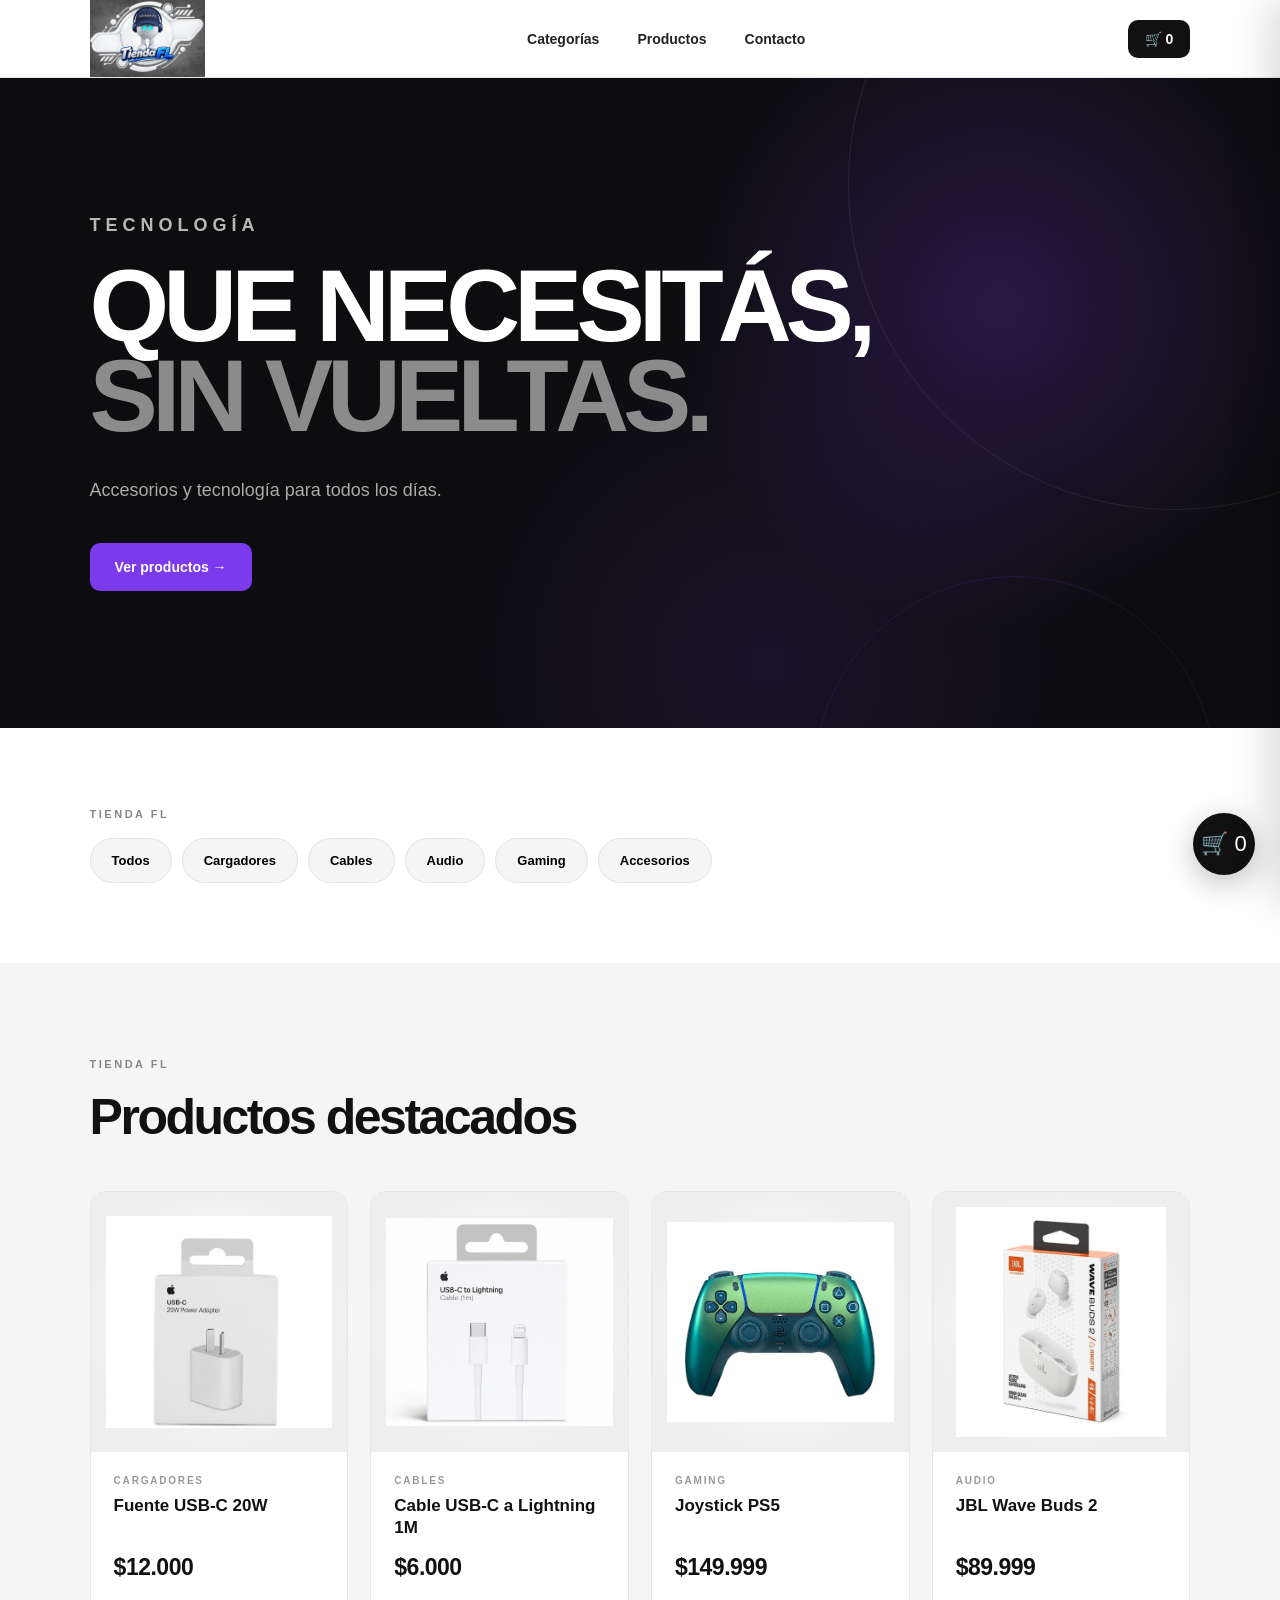
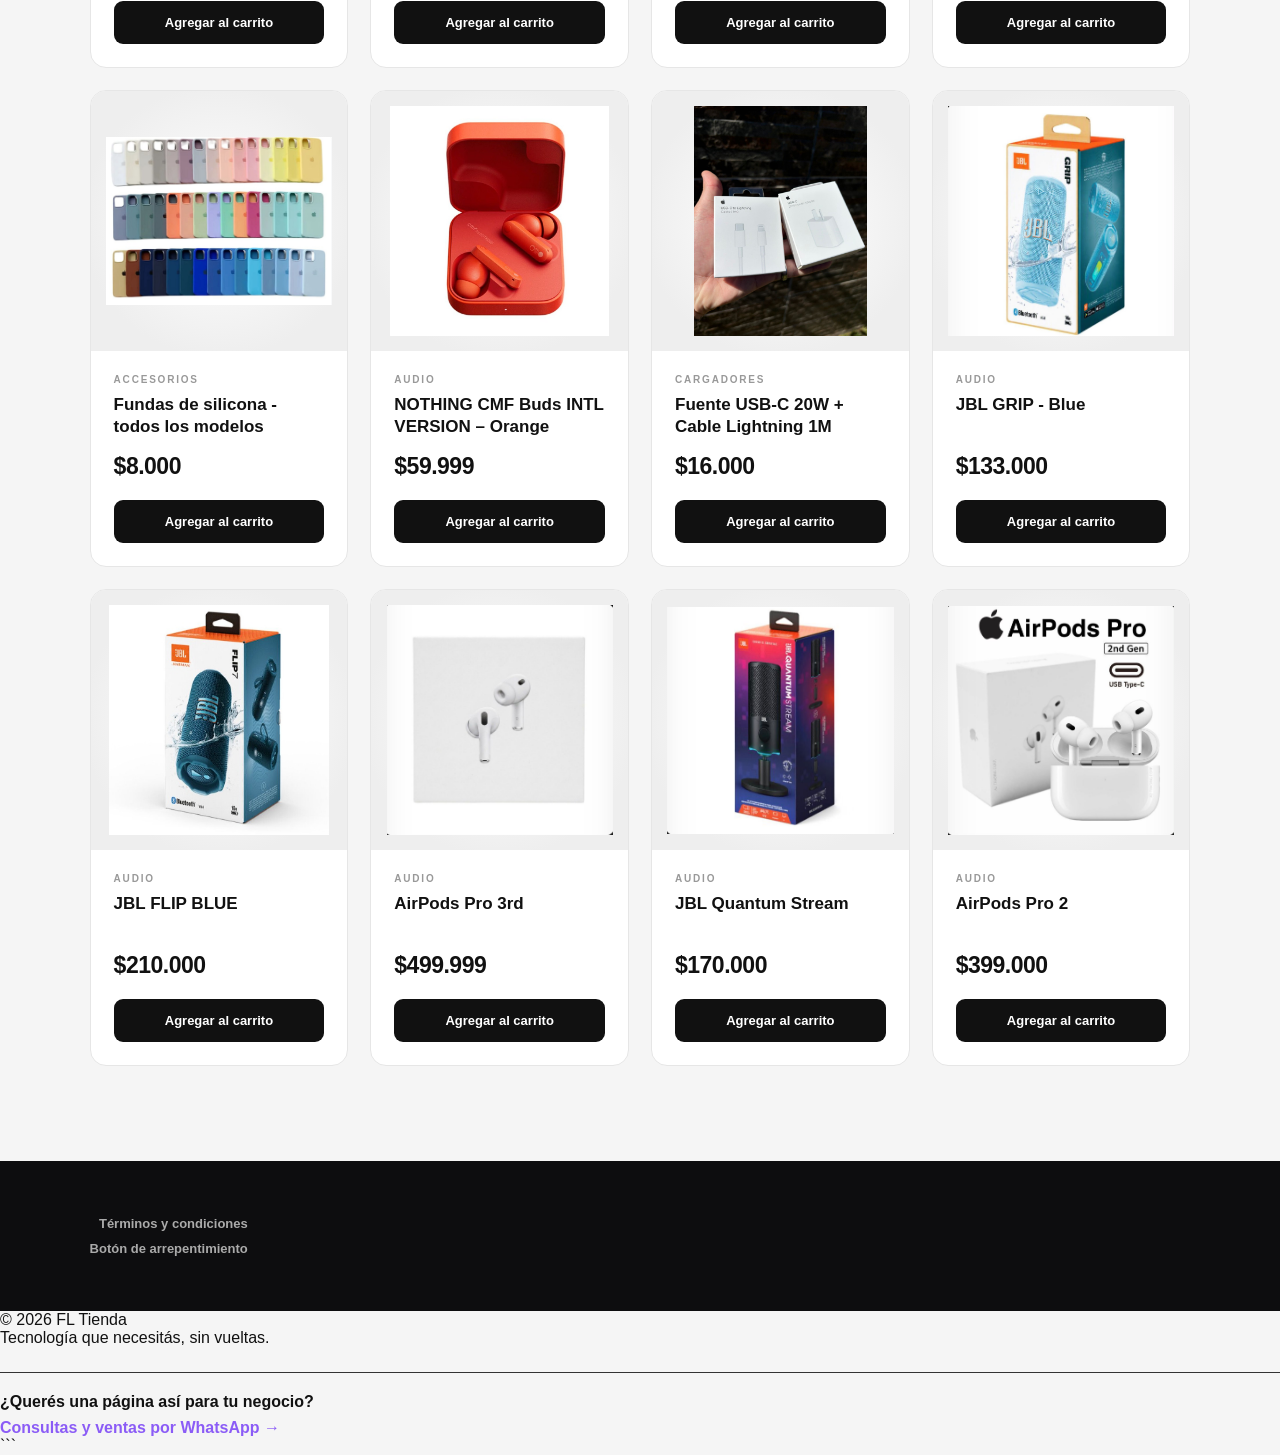
<file: index.html>
<!DOCTYPE html>
<html lang="es">
<head>
    <meta charset="UTF-8">
    <meta name="viewport" content="width=device-width, initial-scale=1.0">
    <title>Tienda FL | Tecnología y accesorios</title>
    <link rel="stylesheet" href="style.css">
</head>

<body>

    <header>
        <div class="logo">
    <img src="TiendaFLlogo.jpg" alt="Tienda FL">
</div>

        <nav>
            <a href="#categorias">Categorías</a>
            <a href="#productos">Productos</a>
            <a href="#contacto">Contacto</a>
        </nav>

        <button class="cart-button">
            🛒 <span id="cart-count">0</span>
        </button>
    </header>


    <main>

        <section class="hero">
            <div class="hero-content">
                <p class="eyebrow">TECNOLOGÍA</p>

                <h1>
                    QUE NECESITÁS,<br>
                    <span>SIN VUELTAS.</span>
                </h1>

                <p class="hero-text">
                    Accesorios y tecnología para todos los días.
                </p>

                <a href="#productos" class="hero-button">
                    Ver productos →
                </a>
            </div>
        </section>


        <section id="categorias" class="categories">
            <p class="section-label">TIENDA FL</p>

           <div class="category-list">
    <button data-category="todos">Todos</button>
    <button data-category="cargadores">Cargadores</button>
    <button data-category="cables">Cables</button>
    <button data-category="audio">Audio</button>
    <button data-category="gaming">Gaming</button>
    <button data-category="accesorios">Accesorios</button>
</div>
        </section>


        <section id="productos" class="products">

            <div class="section-heading">
                <div>
                    <p class="section-label">TIENDA FL</p>
                    <h2>Productos destacados</h2>
                </div>
            </div>


            <div class="product-grid">

                <article class="product-card">
                    <div class="product-image">
    <img src="fuente20w.jpg" alt="Fuente USB-C 20W">
</div>

                    <div class="product-info">
                        <p class="product-category">CARGADORES</p>
                       <h3>Fuente USB-C 20W</h3>
                        <p class="price">$12.000</p>
                        <button class="add-button">
                            Agregar al carrito
                        </button>
                    </div>
                </article>


                <article class="product-card">
                    <div class="product-image">
    <img src="cablelightning.jpg" alt="Cable USB-C a Lightning 1M">
</div>

                    <div class="product-info">
                        <p class="product-category">CABLES</p>
                        <h3>Cable USB-C a Lightning 1M</h3>
                        <p class="price">$6.000</p>
                        <button class="add-button">
                            Agregar al carrito
                        </button>
                    </div>
                </article>
                <article class="product-card">
                    <div class="product-image">
                        <img src="joystickps5.jpg" alt="Joystick PS5">
                    </div>

                    <div class="product-info">
                        <p class="product-category">GAMING</p>
                        <h3>Joystick PS5</h3>
                        <p class="price">$149.999</p>
                        <button class="add-button">
                            Agregar al carrito
                        </button>
                    </div>
                </article>


                <article class="product-card">
                    <div class="product-image">
                        <img src="jblwavebuds2.jpg" alt="JBL Wave Buds 2">
                    </div>

                    <div class="product-info">
                        <p class="product-category">AUDIO</p>
                        <h3>JBL Wave Buds 2</h3>
                        <p class="price">$89.999</p>
                        <button class="add-button">
                            Agregar al carrito
                        </button>
                    </div>
                </article>

                <article class="product-card">
    <div class="product-image">
        <img src="fundassc.jpg" alt="Fundas de silicona - todos los modelos">
    </div>

    <div class="product-info">
        <p class="product-category">ACCESORIOS</p>
        <h3>Fundas de silicona - todos los modelos</h3>
        <p class="price">$8.000</p>
        <button class="add-button">
            Agregar al carrito
        </button>
    </div>
</article>

              <article class="product-card">
    <div class="product-image">
        <img src="cmfnaranja.jpg" alt="NOTHING CMF Buds INTL VERSION – Orange">
    </div>

    <div class="product-info">
        <p class="product-category">AUDIO</p>
        <h3>NOTHING CMF Buds INTL VERSION – Orange</h3>
        <p class="price">$59.999</p>
        <button class="add-button">
            Agregar al carrito
        </button>
    </div>
</article> 

<article class="product-card">
    <div class="product-image">
        <img src="fuente20wcable.jpg" alt="Fuente USB-C 20W + Cable Lightning 1M">
    </div>

    <div class="product-info">
        <p class="product-category">CARGADORES</p>
        <h3>Fuente USB-C 20W + Cable Lightning 1M</h3>
        <p class="price">$16.000</p>
        <button class="add-button">
            Agregar al carrito
        </button>
    </div>
</article>
           
<article class="product-card">
    <div class="product-image">
        <img src="jblgripblue.jpg" alt="JBL GRIP - Blue">
    </div>

    <div class="product-info">
        <p class="product-category">AUDIO</p>
        <h3>JBL GRIP - Blue</h3>
        <p class="price">$133.000</p>
        <button class="add-button">
            Agregar al carrito
        </button>
    </div>
</article>

<article class="product-card">
    <div class="product-image">
        <img src="jblflipblue.jpg" alt="JBL FLIP BLUE">
    </div>

    <div class="product-info">
        <p class="product-category">AUDIO</p>
        <h3>JBL FLIP BLUE</h3>
        <p class="price">$210.000</p>
        <button class="add-button">
            Agregar al carrito
        </button>
    </div>
</article>
<article class="product-card">
    <div class="product-image">
        <img src="airpodspro3.jpg" alt="AirPods Pro 3rd">
    </div>

    <div class="product-info">
        <p class="product-category">AUDIO</p>
        <h3>AirPods Pro 3rd</h3>
        <p class="price">$499.999</p>
        <button class="add-button">
            Agregar al carrito
        </button>
    </div>
</article>
<article class="product-card">
    <div class="product-image">
        <img src="jblquantumstream.jpg" alt="JBL Quantum Stream">
    </div>

    <div class="product-info">
        <p class="product-category">AUDIO</p>
        <h3>JBL Quantum Stream</h3>
        <p class="price">$170.000</p>
        <button class="add-button">
            Agregar al carrito
        </button>
    </div>
</article>
<article class="product-card">
    <div class="product-image">
        <img src="airpodspro2.jpg" alt="AirPods Pro 2">
    </div>

    <div class="product-info">
        <p class="product-category">AUDIO</p>
        <h3>AirPods Pro 2</h3>
        <p class="price">$399.000</p>
        <button class="add-button">
            Agregar al carrito
        </button>
    </div>
</article>
            </div>

        </section>

    </main>

<footer id="contacto">
    <div class="footer-links">
        <a href="terminos.html">Términos y condiciones</a>
        <a href="arrepentimiento.html">Botón de arrepentimiento</a>
    </div>
</footer>
    <p>© 2026 FL Tienda</p>
    <p>Tecnología que necesitás, sin vueltas.</p>

    <div class="web-service">
        <p>¿Querés una página así para tu negocio?</p>
        <a href="https://wa.me/5493513851073" target="_blank">
            Consultas y ventas por WhatsApp →
        </a>
    </div>

</footer>


    <button class="floating-cart" id="floating-cart">
    🛒
    <span id="floating-count">0</span>
</button>


<div class="cart-overlay" id="cart-overlay"></div>

<aside class="cart-panel" id="cart-panel">

    <div class="cart-header">
        <div>
            <p class="section-label">VT TECHSTORE</p>
            <h2>Tu carrito</h2>
        </div>

        <button class="close-cart" id="close-cart">
            ✕
        </button>
    </div>


    <div class="cart-items" id="cart-items">
        <p class="empty-cart">
            Tu carrito está vacío.
        </p>
    </div>


    <div class="cart-footer">

        <div class="cart-total">
            <span>Total</span>
            <strong id="cart-total">$0</strong>
        </div>

        <button class="checkout-button" id="checkout-button">
            Continuar con la compra →
        </button>

    </div>

</aside>


    <script src="script.js"></script>

</body>
</html>
```
</file>
<file: style.css>
/* ========================================
   TIENDA FL
   DISEÑO PRINCIPAL
======================================== */

* {
    margin: 0;
    padding: 0;
    box-sizing: border-box;
}

html {
    scroll-behavior: smooth;
}

body {
    font-family: Arial, Helvetica, sans-serif;
    background: #f5f5f5;
    color: #111;
}


/* ========================================
   HEADER
======================================== */

header {
    height: 78px;
    background: rgba(255, 255, 255, 0.95);
    backdrop-filter: blur(15px);
    display: flex;
    align-items: center;
    justify-content: space-between;
    padding: 0 7%;
    border-bottom: 1px solid #e8e8e8;
    position: sticky;
    top: 0;
    z-index: 1000;
}

.logo {
    display: flex;
    align-items: center;
}

.logo img {
    width: 115px;
    height: auto;
    display: block;
}


nav {
    display: flex;
    gap: 38px;
}

nav a {
    text-decoration: none;
    color: #222;
    font-size: 14px;
    font-weight: 700;
    transition: color 0.2s ease;
}

nav a:hover {
    color: #7c3aed;
}

.cart-button {
    border: none;
    background: #111;
    color: white;
    padding: 11px 17px;
    border-radius: 10px;
    cursor: pointer;
    font-size: 14px;
    font-weight: 700;
    transition: all 0.2s ease;
}

.cart-button:hover {
    background: #7c3aed;
    transform: translateY(-2px);
}


/* ========================================
   HERO
======================================== */

.hero {
    min-height: 650px;
    display: flex;
    align-items: center;
    padding: 90px 7%;
    position: relative;
    overflow: hidden;

    background:
        radial-gradient(
            circle at 78% 35%,
            rgba(124, 58, 237, 0.25),
            transparent 30%
        ),
        radial-gradient(
            circle at 60% 90%,
            rgba(124, 58, 237, 0.12),
            transparent 35%
        ),
        #0d0d0f;

    color: white;
}

.hero::before {
    content: "";
    position: absolute;
    width: 650px;
    height: 650px;
    right: -220px;
    top: -220px;
    border: 1px solid rgba(255, 255, 255, 0.08);
    border-radius: 50%;
}

.hero::after {
    content: "";
    position: absolute;
    width: 400px;
    height: 400px;
    right: 5%;
    bottom: -250px;
    border: 1px solid rgba(124, 58, 237, 0.15);
    border-radius: 50%;
}

.hero-content {
    max-width: 900px;
    position: relative;
    z-index: 2;
}

.eyebrow {
    font-size: 18px;
    font-weight: 800;
    letter-spacing: 5px;
    margin-bottom: 25px;
    color: #b7b7b7;
}

.hero h1 {
    font-size: clamp(55px, 8vw, 105px);
    line-height: 0.88;
    letter-spacing: -6px;
    margin-bottom: 35px;
}

.hero h1 span {
    color: #8b8b8b;
}

.hero-text {
    font-size: 18px;
    line-height: 1.6;
    color: #aaa;
    max-width: 480px;
    margin-bottom: 38px;
}

.hero-button {
    display: inline-block;
    background: #7c3aed;
    color: white;
    text-decoration: none;
    padding: 16px 25px;
    border-radius: 10px;
    font-weight: 800;
    font-size: 14px;
    transition: all 0.2s ease;
}

.hero-button:hover {
    background: #8b5cf6;
    transform: translateY(-3px);
    box-shadow: 0 10px 30px rgba(124, 58, 237, 0.25);
}


/* ========================================
   CATEGORÍAS
======================================== */

.categories {
    padding: 80px 7%;
    background: white;
}

.section-label {
    font-size: 11px;
    font-weight: 800;
    letter-spacing: 2.5px;
    color: #888;
    margin-bottom: 18px;
}

.category-list {
    display: flex;
    flex-wrap: wrap;
    gap: 10px;
}

.category-list button {
    background: #f5f5f5;
    border: 1px solid #e4e4e4;
    padding: 14px 21px;
    border-radius: 100px;
    cursor: pointer;
    font-weight: 700;
    font-size: 13px;
    transition: all 0.2s ease;
}

.category-list button:hover {
    background: #111;
    color: white;
    border-color: #111;
    transform: translateY(-2px);
}


/* ========================================
   PRODUCTOS
======================================== */

.products {
    padding: 95px 7%;
    background: #f5f5f5;
}

.section-heading {
    margin-bottom: 45px;
}

.section-heading h2 {
    font-size: clamp(36px, 4vw, 50px);
    letter-spacing: -2.5px;
}

.product-grid {
    display: grid;
    grid-template-columns: repeat(4, 1fr);
    gap: 22px;
}

.product-card {
    background: white;
    border-radius: 16px;
    overflow: hidden;
    border: 1px solid #e6e6e6;
    transition:
        transform 0.25s ease,
        box-shadow 0.25s ease;
}

.product-card:hover {
    transform: translateY(-7px);
    box-shadow: 0 18px 45px rgba(0, 0, 0, 0.09);
}

.product-image {
    height: 260px;
    background:
        radial-gradient(
            circle at center,
            #ffffff 0%,
            #eeeeee 75%
        );

    display: flex;
    align-items: center;
    justify-content: center;

    font-size: 75px;
}

.product-info {
    padding: 23px;
}

.product-category {
    font-size: 10px;
    font-weight: 800;
    letter-spacing: 1.8px;
    color: #999;
    margin-bottom: 9px;
}

.product-info h3 {
    font-size: 17px;
    line-height: 1.3;
    min-height: 44px;
    margin-bottom: 15px;
}

.price {
    font-size: 23px;
    font-weight: 900;
    letter-spacing: -0.5px;
    margin-bottom: 20px;
}

.add-button {
    width: 100%;
    padding: 14px;
    border: none;
    border-radius: 9px;
    background: #111;
    color: white;
    font-weight: 800;
    font-size: 13px;
    cursor: pointer;
    transition: all 0.2s ease;
}

.add-button:hover {
    background: #7c3aed;
    transform: translateY(-2px);
}


/* ========================================
   FOOTER
======================================== */

footer {
    background: #0d0d0f;
    color: white;
    padding: 55px 7%;
    display: flex;
    justify-content: space-between;
    gap: 20px;
    font-size: 13px;
}

footer p:last-child {
    color: #777;
}


/* ========================================
   CARRITO FLOTANTE
======================================== */

.floating-cart {
    position: fixed;
    right: 25px;
    bottom: 25px;

    width: 62px;
    height: 62px;

    border-radius: 50%;
    border: none;

    background: #111;
    color: white;

    font-size: 22px;
    cursor: pointer;

    box-shadow: 0 8px 30px rgba(0, 0, 0, 0.25);

    z-index: 2000;

    transition: all 0.2s ease;
}

.floating-cart:hover {
    background: #7c3aed;
    transform: scale(1.08);
}


/* ========================================
   TABLETS
======================================== */

@media (max-width: 1000px) {

    header {
        padding: 0 5%;
    }

    .hero,
    .categories,
    .products,
    footer {
        padding-left: 5%;
        padding-right: 5%;
    }

    .product-grid {
        grid-template-columns: repeat(2, 1fr);
    }
}


/* ========================================
   CELULARES
======================================== */

@media (max-width: 650px) {

    header {
        height: 68px;
        padding: 0 5%;
    }

    nav {
        display: none;
    }

    .logo {
        font-size: 19px;
    }

    .cart-button {
        padding: 9px 13px;
    }

    .hero {
        min-height: 560px;
        padding: 70px 5%;
    }

    .eyebrow {
        font-size: 14px;
        letter-spacing: 3px;
    }

    .hero h1 {
        font-size: 50px;
        letter-spacing: -3px;
    }

    .hero-text {
        font-size: 16px;
    }

    .categories,
    .products {
        padding-top: 65px;
        padding-bottom: 65px;
    }

    .product-grid {
        grid-template-columns: 1fr;
    }

    .product-image {
        height: 230px;
    }

    footer {
        flex-direction: column;
        padding-top: 40px;
        padding-bottom: 40px;
    }

    .floating-cart {
        right: 18px;
        bottom: 18px;
        width: 58px;
        height: 58px;
    }
}/* ========================================
   PANEL DEL CARRITO
======================================== */

.cart-overlay {
    position: fixed;
    inset: 0;
    background: rgba(0, 0, 0, 0.45);
    opacity: 0;
    visibility: hidden;
    transition: 0.3s ease;
    z-index: 3000;
}

.cart-overlay.active {
    opacity: 1;
    visibility: visible;
}


.cart-panel {
    position: fixed;
    top: 0;
    right: -450px;

    width: min(450px, 100%);
    height: 100vh;

    background: white;

    display: flex;
    flex-direction: column;

    z-index: 3001;

    transition: right 0.3s ease;

    box-shadow: -10px 0 40px rgba(0, 0, 0, 0.15);
}

.cart-panel.active {
    right: 0;
}


.cart-header {
    padding: 30px;
    display: flex;
    justify-content: space-between;
    align-items: flex-start;

    border-bottom: 1px solid #eeeeee;
}

.cart-header h2 {
    font-size: 32px;
    letter-spacing: -1.5px;
}


.close-cart {
    width: 40px;
    height: 40px;

    border: none;
    border-radius: 50%;

    background: #f2f2f2;

    cursor: pointer;
    font-size: 16px;

    transition: 0.2s ease;
}

.close-cart:hover {
    background: #111;
    color: white;
}


.cart-items {
    flex: 1;
    overflow-y: auto;
    padding: 25px 30px;
}


.empty-cart {
    color: #888;
    text-align: center;
    margin-top: 60px;
}


.cart-item {
    display: flex;
    justify-content: space-between;
    gap: 15px;

    padding: 18px 0;

    border-bottom: 1px solid #eeeeee;
}


.cart-item-info {
    flex: 1;
}

.cart-item-info h3 {
    font-size: 15px;
    margin-bottom: 7px;
}

.cart-item-info p {
    font-size: 14px;
    font-weight: 700;
}


.remove-item {
    border: none;
    background: none;
    color: #999;
    cursor: pointer;
    font-size: 13px;
}

.remove-item:hover {
    color: #e00000;
}


.cart-footer {
    padding: 25px 30px;
    border-top: 1px solid #eeeeee;
}


.cart-total {
    display: flex;
    justify-content: space-between;
    align-items: center;

    margin-bottom: 20px;
}

.cart-total span {
    color: #777;
}

.cart-total strong {
    font-size: 25px;
}


.checkout-button {
    width: 100%;

    padding: 16px;

    border: none;
    border-radius: 9px;

    background: #7c3aed;
    color: white;

    font-weight: 800;
    cursor: pointer;

    transition: 0.2s ease;
}

.checkout-button:hover {
    background: #6d28d9;
    transform: translateY(-2px);
}.product-image img {
    width: 100%;
    height: 100%;
    object-fit: contain;
    padding: 15px;
    display: block;
}/* Filtro seleccionado */
.category-list button.active {
    background: #0d0d0f;
    color: white;
    border-color: #0d0d0f;
}.web-service {
    margin-top: 25px;
    padding-top: 20px;
    border-top: 1px solid #333;
}

.web-service p {
    margin-bottom: 8px;
    font-weight: 600;
}

.web-service a {
    color: #8b5cf6;
    text-decoration: none;
    font-weight: 600;
}

.web-service a:hover {
    text-decoration: underline;
}
/* ========================================
   PÁGINAS LEGALES
======================================== */

.legal-page {
    max-width: 900px;
    margin: 0 auto;
    padding: 90px 7% 110px;
    background: white;
}

.legal-page h1 {
    font-size: clamp(42px, 6vw, 68px);
    letter-spacing: -3px;
    line-height: 1;
    margin-bottom: 12px;
}

.legal-update {
    color: #888;
    font-size: 13px;
    margin-bottom: 45px;
}

.legal-page h2 {
    font-size: 24px;
    margin-top: 45px;
    margin-bottom: 15px;
    letter-spacing: -0.5px;
}

.legal-page p {
    font-size: 16px;
    line-height: 1.75;
    color: #555;
    margin-bottom: 15px;
}

.legal-page a:not(.hero-button) {
    color: #7c3aed;
    font-weight: 700;
    text-decoration: none;
}

.legal-page a:not(.hero-button):hover {
    text-decoration: underline;
}

.contact-box {
    display: flex;
    flex-direction: column;
    gap: 7px;

    margin-top: 20px;
    padding: 22px 25px;

    background: #f5f5f5;
    border: 1px solid #e5e5e5;
    border-radius: 12px;
}

.contact-box strong {
    font-size: 14px;
    letter-spacing: 1px;
    text-transform: uppercase;
}

.contact-box span {
    color: #777;
    font-size: 14px;
}

.legal-back {
    margin-top: 45px;
}


/* ========================================
   FOOTER
======================================== */

footer {
    background: #0d0d0f;
    color: white;
    padding: 55px 7%;

    display: flex;
    justify-content: space-between;
    align-items: flex-start;
    gap: 40px;

    font-size: 13px;
}

footer p {
    margin: 0 0 7px;
}

footer p:last-child {
    color: #777;
}

.footer-links {
    display: flex;
    flex-direction: column;
    gap: 10px;
    text-align: right;
}

.footer-links a {
    color: #aaa;
    text-decoration: none;
    font-weight: 600;
    transition: color 0.2s ease;
}

.footer-links a:hover {
    color: white;
}


/* ========================================
   LEGAL - CELULAR
======================================== */

@media (max-width: 650px) {

    .legal-page {
        padding: 65px 5% 80px;
    }

    .legal-page h1 {
        font-size: 42px;
        letter-spacing: -2px;
    }

    .legal-page h2 {
        font-size: 21px;
        margin-top: 35px;
    }

    .legal-page p {
        font-size: 15px;
    }

    footer {
        flex-direction: column;
        padding: 40px 5%;
    }

    .footer-links {
        text-align: left;
    }
}
</file>
